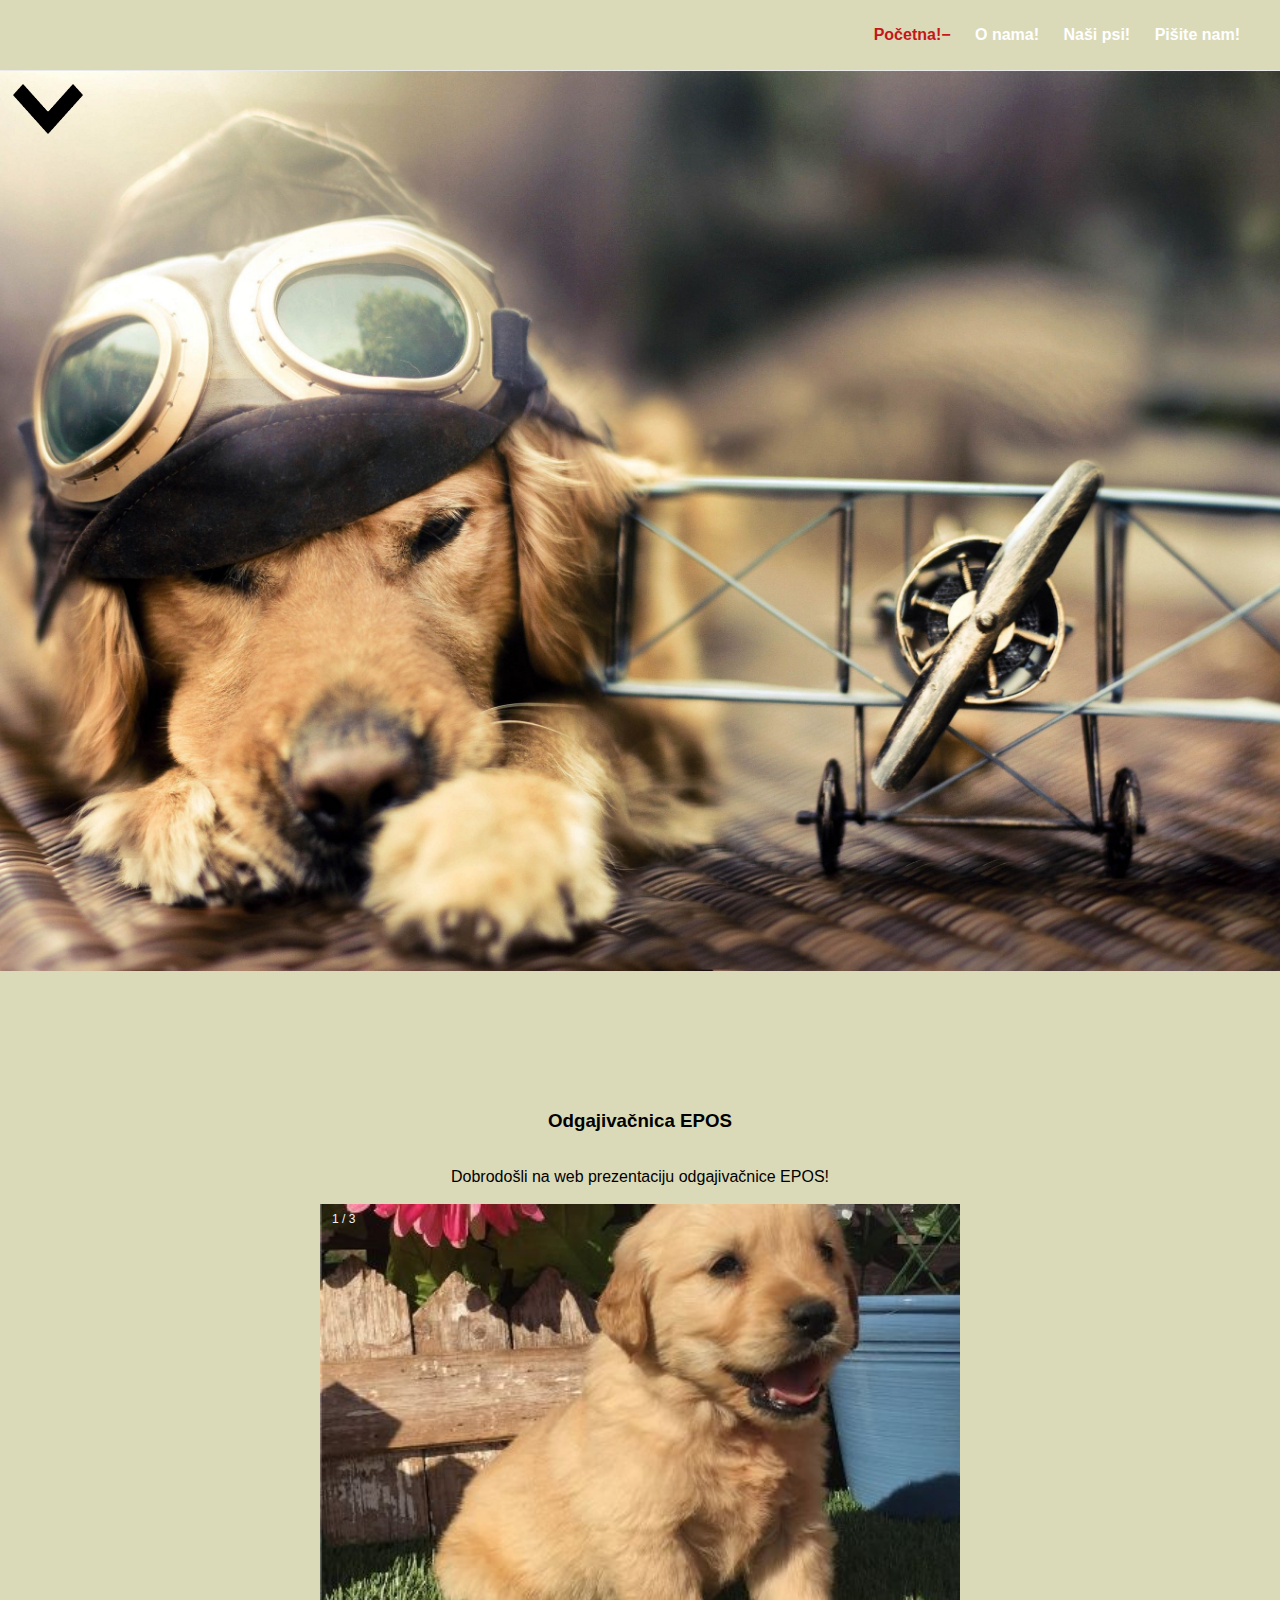
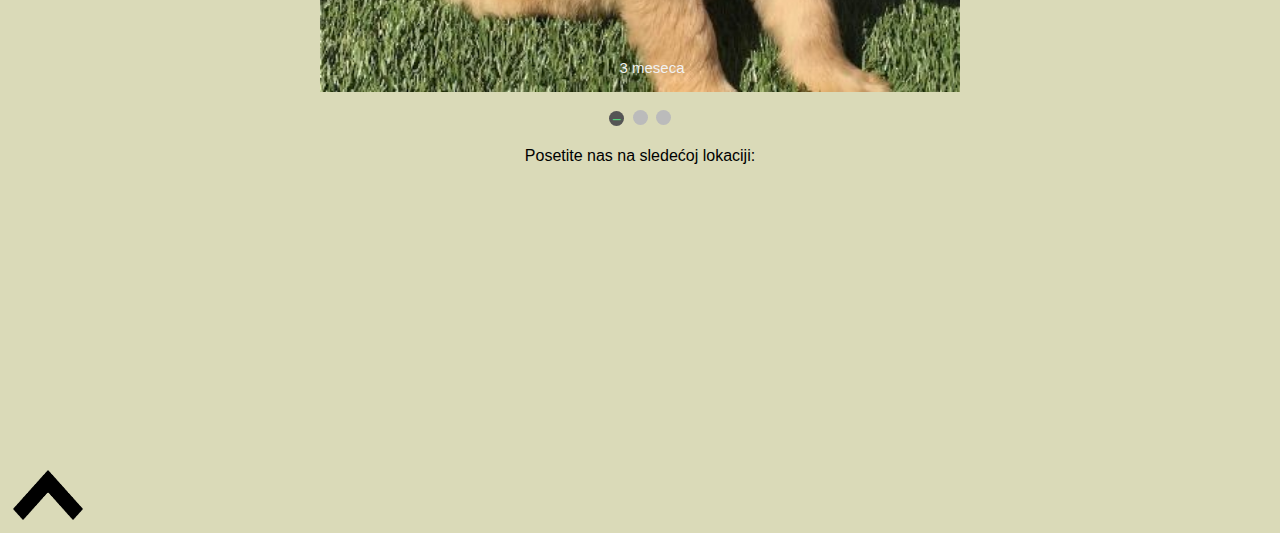
<file: index.html>
<!DOCTYPE html>
<html lang="en">
<head>
    <meta charset="UTF-8">
    <meta name="viewport" content="width=device-width, initial-scale=1.0">
    <meta http-equiv="X-UA-Compatible" content="ie=edge">
    <title>Odgajivačnica</title>
    <link rel="icon" href="images/icon.jpg" type="image/png" sizes="16x16">
    <link rel="stylesheet" href="css/style.css">
    <script src="https://ajax.googleapis.com/ajax/libs/jquery/2.1.1/jquery.min.js"></script>
    <script src="js/main.js"></script>     
</head>
<body>
        <div class="nav">
            <label for="toggle">&#9776;</label>
            <input type="checkbox" id="toggle"/>
            <div class="menu">
                <a href="#" class="active">Početna!</a>
                <a href="aboutUs.html">O nama!</a>
                <a href="ourDogs.html">Naši psi!</a>
                <a href="writeUs.html">Pišite nam!</a>
            </div>
        </div>
        <div class="backgroundImage">
            <a href="#sec1">
                <img src="images/arrowDown.png" height="50px" width="70px" style="padding: 1%">
            </a>
        </div>
    <section id="sec1">
        <div class="headline">
            <div class="headline-text">
                <div class="headline-text-item">
                        <h3><div id="changeText" style="font-weight: bold">Odgajivačnica EPOS</div></h3>
                        <br>
                        Dobrodošli na web prezentaciju odgajivačnice EPOS!
                        <br>
                        <br>
                        <div class="slideshow-container">

                                <div class="mySlides fade">
                                  <div class="numbertext">1 / 3</div>
                                  <img src="images/image1.jpg" style="width:100%">
                                  <div class="text">3 meseca</div>
                                </div>
                                
                                <div class="mySlides fade">
                                  <div class="numbertext">2 / 3</div>
                                  <img src="images/image2.jpg" style="width:100%">
                                  <div class="text">6 meseci</div>
                                </div>
                                
                                <div class="mySlides fade">
                                  <div class="numbertext">3 / 3</div>
                                  <img src="images/image3.jpg" style="width:100%">
                                  <div class="text">12 meseci</div>
                                </div>
                                
                                </div>
                                <br>
                                
                                <div style="text-align:center">
                                  <span class="dot"></span> 
                                  <span class="dot"></span> 
                                  <span class="dot"></span> 
                                </div>
                        <br>
                        Posetite nas na sledećoj lokaciji:
                        <br>
                        <br>
                        <iframe class="google-maps" src="https://www.google.com/maps/embed?pb=!1m18!1m12!1m3!1d2832.3995876675363!2d20.47303891553442!3d44.7726583790989!2m3!1f0!2f0!3f0!3m2!1i1024!2i768!4f13.1!3m3!1m2!1s0x475a70576248bf79%3A0xadaf5cff042d3bd0!2z0KTQsNC60YPQu9GC0LXRgiDQvtGA0LPQsNC90LjQt9Cw0YbQuNC-0L3QuNGFINC90LDRg9C60LAg0KPQvdC40LLQtdGA0LfQuNGC0LXRgtCwINGDINCR0LXQvtCz0YDQsNC00YM!5e0!3m2!1ssr!2srs!4v1607875797914!5m2!1ssr!2srs" width="400" height="300" frameborder="0" style="border:0;" allowfullscreen="" aria-hidden="false" tabindex="0"></iframe>
                </div>
            </div>
        </div>
    </section>
    <a href="#">
        <img src="images/arrowUp.png" height="50px" width="70px" style="padding: 1%" id="topFunction()" onclick="javascript:topFunction()">
    </a>
    </body>
<script>
    var slideIndex = 0;
    showSlides();

    function showSlides() {
    var i;
    var slides = document.getElementsByClassName("mySlides");
    var dots = document.getElementsByClassName("dot");
    for (i = 0; i < slides.length; i++) {
        slides[i].style.display = "none";  
    }
    slideIndex++;
    if (slideIndex > slides.length) {slideIndex = 1}    
    for (i = 0; i < dots.length; i++) {
        dots[i].className = dots[i].className.replace(" active", "");
    }
    slides[slideIndex-1].style.display = "block";  
    dots[slideIndex-1].className += " active";
    setTimeout(showSlides, 2000); // Change image every 2 seconds
    }


    /*function topFunction() {
            document.body.scrollTop = 0;
            document.documentElement.scrollTop = 0;
        }

    function blink() {
        document.getElementById("changeText").style.color = "#000000";
		setTimeout("appear()", 700);
	}

    function appear() {
        document.getElementById("changeText").style.color = "rgb(218, 218, 184)";
		setTimeout("blink()", 700);
    }
    window.onload = function () {
        blink();
    }
    $(document).ready(function () {
    // Handler for .ready() called.
    $('html, body').animate({
        scrollTop: $('#sec1').offset().top
    }, 'slow');
});*/
</script>
</html>
</file>
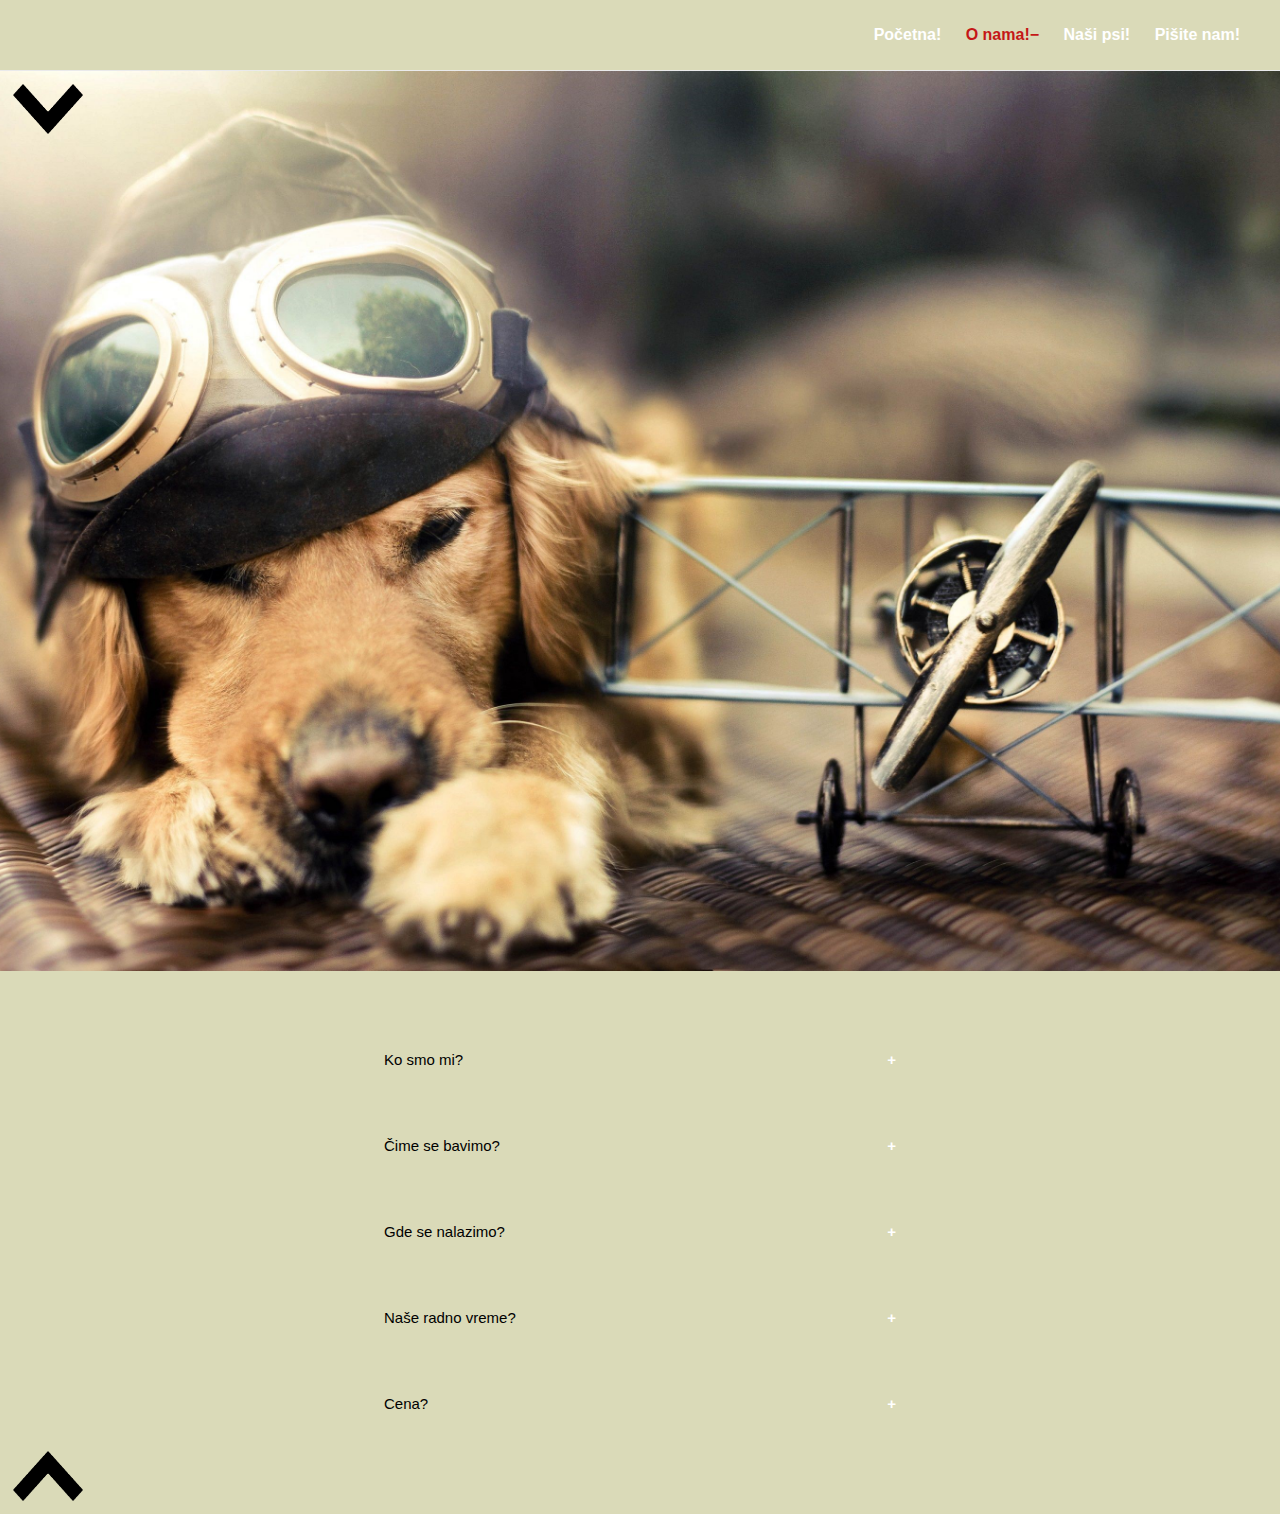
<file: aboutUs.html>
<!DOCTYPE html>
<html lang="en">
<head>
    <meta charset="UTF-8">
    <meta name="viewport" content="width=device-width, initial-scale=1.0">
    <meta http-equiv="X-UA-Compatible" content="ie=edge">
    <title>Odgajivačnica</title>
    <link rel="icon" href="images/icon.jpg" type="image/png" sizes="16x16">
    <link rel="stylesheet" href="css/style.css">
    <script src="https://ajax.googleapis.com/ajax/libs/jquery/2.1.1/jquery.min.js"></script>
    <script src="js/main.js"></script>
</head>
<body>
    <div class="nav">
        <label for="toggle">&#9776;</label>
        <input type="checkbox" id="toggle"/>
        <div class="menu">
            <a href="home.html">Početna!</a>
            <a href="#" class="active">O nama!</a>
            <a href="ourDogs.html">Naši psi!</a>
            <a href="writeUs.html">Pišite nam!</a>
        </div>
    </div>
    <div class="backgroundImage">
        <a href="#sec1">
            <img src="images/arrowDown.png" height="50px" width="70px" style="padding: 1%">
        </a>
    </div>
    
    <section id="sec1">
        <div class="headline">
                <div class="main-content">
                        <div class="main">
                                <br>
                                <br>
                                <br>
                                <button class="collapsible" style="background: transparent; color: #000000; padding: 2% 30%">Ko smo mi?</button>
                                <div class="content" style="background: transparent; padding: 0 30%">
                                <p>Lorem ipsum dolor sit amet, consectetur adipisicing elit, sed do eiusmod tempor incididunt ut labore et dolore magna aliqua. Ut enim ad minim veniam, quis nostrud exercitation ullamco laboris nisi ut aliquip ex ea commodo consequat.</p>
                                </div>
                                <br>
                                <button class="collapsible" style="background: transparent; color: #000000; padding: 2% 30%">Čime se bavimo?</button>
                                <div class="content" style="background: transparent; padding: 0 30%">
                                <p>Lorem ipsum dolor sit amet, consectetur adipisicing elit, sed do eiusmod tempor incididunt ut labore et dolore magna aliqua. Ut enim ad minim veniam, quis nostrud exercitation ullamco laboris nisi ut aliquip ex ea commodo consequat.</p>
                                </div>
                                <br>
                                <button class="collapsible" style="background: transparent; color: #000000; padding: 2% 30%">Gde se nalazimo?</button>
                                <div class="content" style="background: transparent; padding: 0 30%">
                                <p>Lorem ipsum dolor sit amet, consectetur adipisicing elit, sed do eiusmod tempor incididunt ut labore et dolore magna aliqua. Ut enim ad minim veniam, quis nostrud exercitation ullamco laboris nisi ut aliquip ex ea commodo consequat.</p>
                                </div>
                                <br>
                                <button class="collapsible" style="background: transparent; color: #000000; padding: 2% 30%">Naše radno vreme?</button>
                                <div class="content" style="background: transparent; padding: 0 30%">
                                <p>Lorem ipsum dolor sit amet, consectetur adipisicing elit, sed do eiusmod tempor incididunt ut labore et dolore magna aliqua. Ut enim ad minim veniam, quis nostrud exercitation ullamco laboris nisi ut aliquip ex ea commodo consequat.</p>
                                </div>
                                <br>
                                <button class="collapsible" style="background: transparent; color: #000000; padding: 2% 30%">Cena?</button>
                                <div class="content" style="background: transparent; padding: 0 30%">
                                <p>Lorem ipsum dolor sit amet, consectetur adipisicing elit, sed do eiusmod tempor incididunt ut labore et dolore magna aliqua. Ut enim ad minim veniam, quis nostrud exercitation ullamco laboris nisi ut aliquip ex ea commodo consequat.</p>
                                </div>
                                
                        </div>
                    </div>
        </div>
    </section>
    <a href="#">
        <img src="images/arrowUp.png" height="50px" width="70px" style="padding: 1%" id="topFunction()" onclick="javascript:topFunction()">
    </a>
</body>
<script>
    var coll = document.getElementsByClassName("collapsible");
    var i;

    for (i = 0; i < coll.length; i++) {
    coll[i].addEventListener("click", function() {
        this.classList.toggle("active");
        var content = this.nextElementSibling;
        if (content.style.maxHeight){
        content.style.maxHeight = null;
        } else {
        content.style.maxHeight = content.scrollHeight + "px";
        } 
    });
    }
        /*function topFunction() {
                document.body.scrollTop = 0;
                document.documentElement.scrollTop = 0;
            }
        $(document).ready(function () {
        // Handler for .ready() called.
        $('html, body').animate({
            scrollTop: $('#sec1').offset().top
        }, 'slow');
    });*/
</script>
</html>
</file>
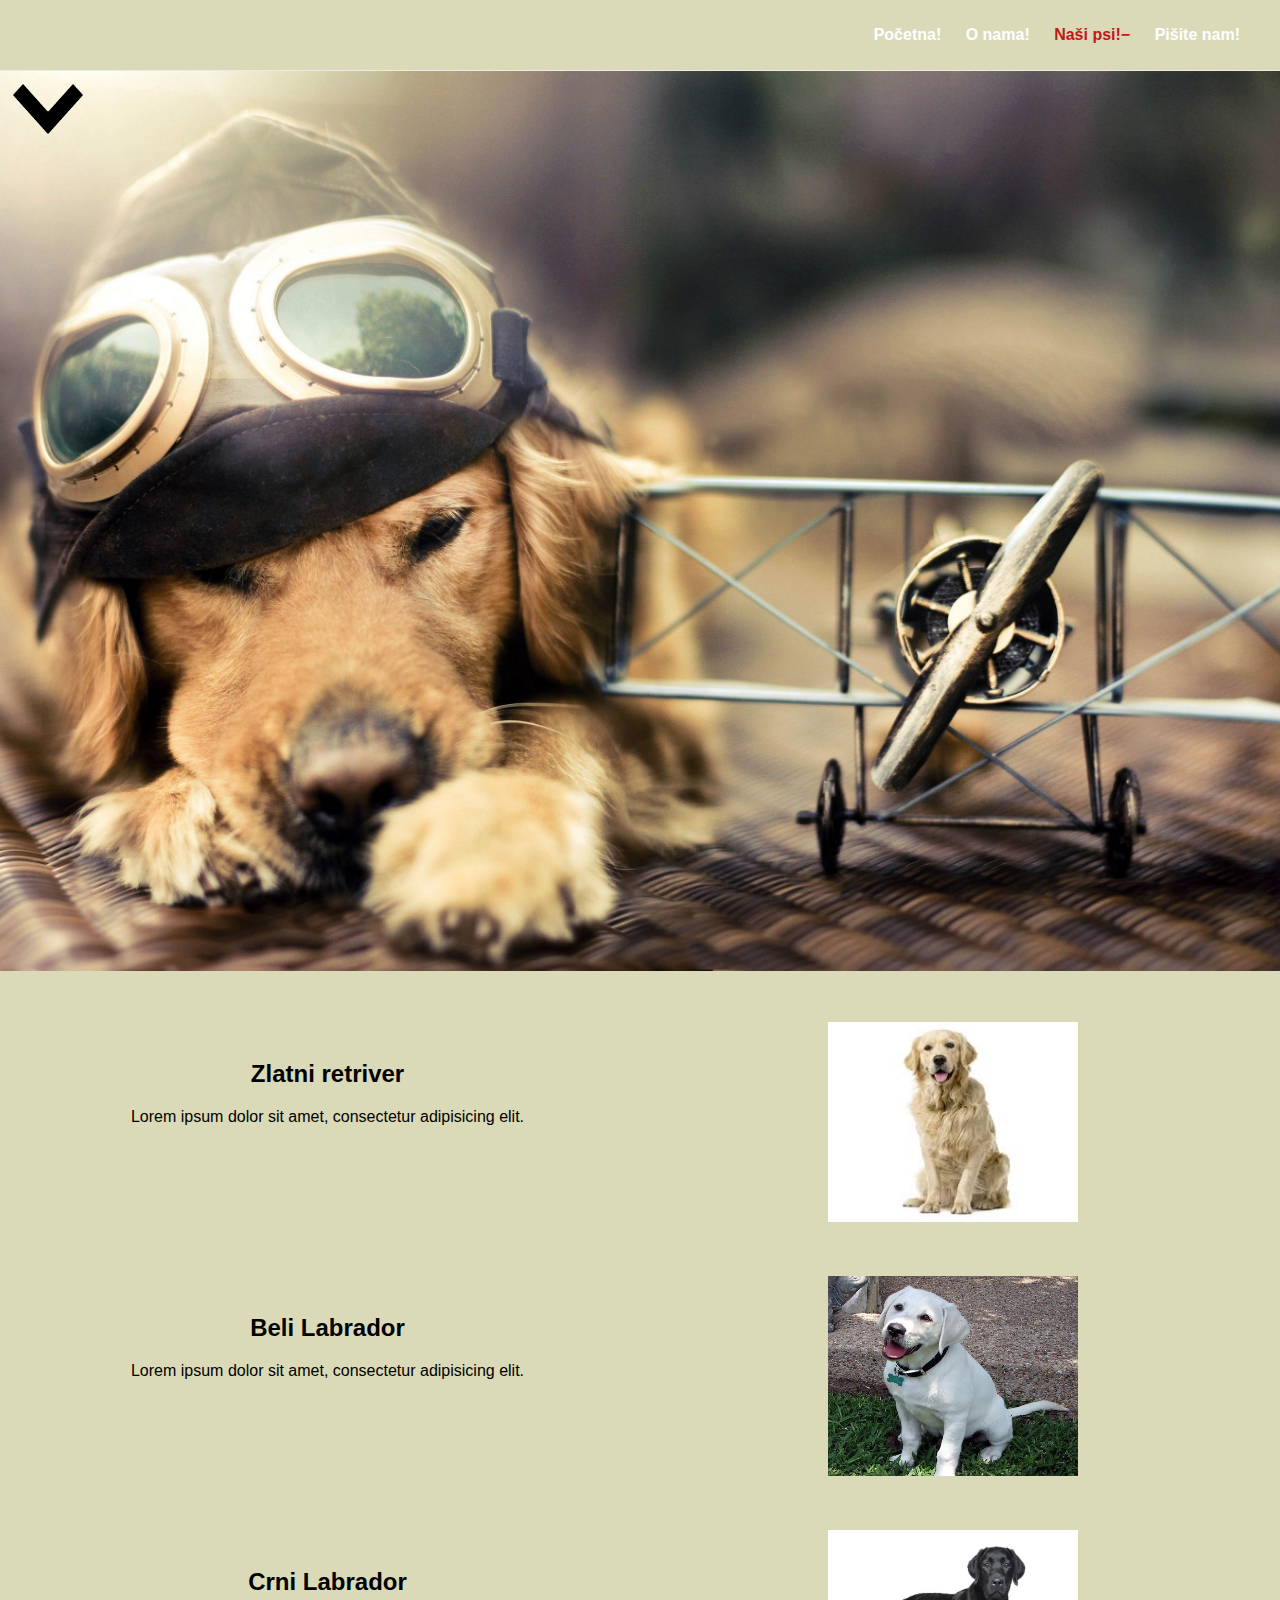
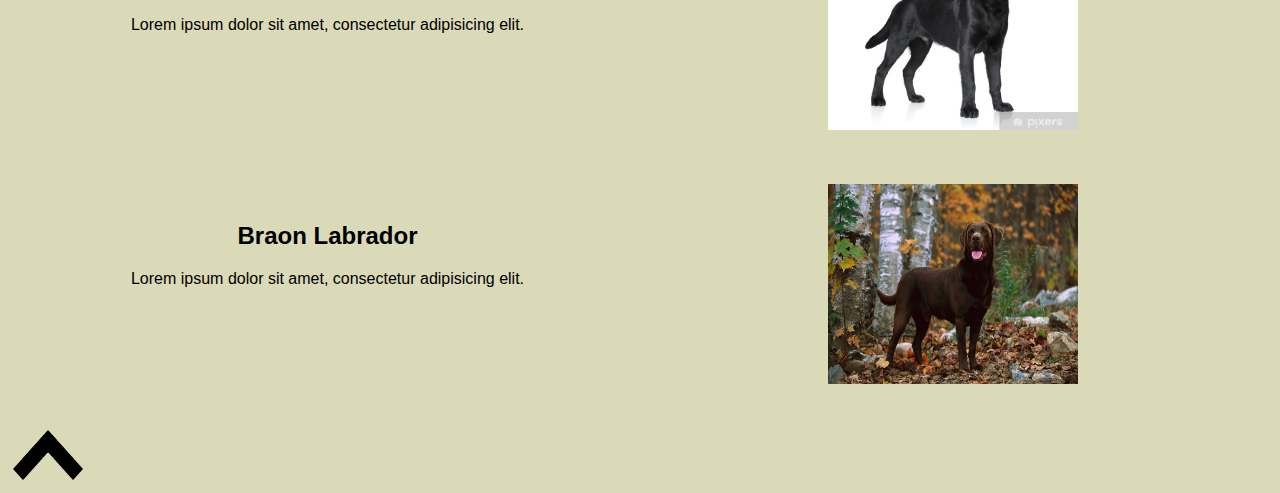
<file: ourDogs.html>
<!DOCTYPE html>
<html lang="en">
<head>
    <meta charset="UTF-8">
    <meta name="viewport" content="width=device-width, initial-scale=1.0">
    <meta http-equiv="X-UA-Compatible" content="ie=edge">
    <title>Odgajivačnica</title>
    <link rel="icon" href="images/icon.jpg" type="image/png" sizes="16x16">
    <link rel="stylesheet" href="css/style.css">
    <script src="https://ajax.googleapis.com/ajax/libs/jquery/2.1.1/jquery.min.js"></script>
    <script src="js/main.js"></script>
</head>
<body>
    <div class="nav">
        <label for="toggle">&#9776;</label>
        <input type="checkbox" id="toggle"/>
        <div class="menu">
            <a href="home.html">Početna!</a>
            <a href="aboutUs.html">O nama!</a>
            <a href="#" class="active">Naši psi!</a>
            <a href="writeUs.html">Pišite nam!</a>
        </div>
    </div>
    <div class="backgroundImage">
      <a href="#sec1">
          <img src="images/arrowDown.png" height="50px" width="70px" style="padding: 1%">
      </a>
  </div>
    <section id="sec1">
        <br>
        <div class="headline">
                <div class='some-page-wrapper'>
                        <div class='row'>
                          <div class='column'>
                            <div class='blue-column'>
                                    <br>
                                    <br>
                                <h2>Zlatni retriver</h2>
                                Lorem ipsum dolor sit amet, consectetur adipisicing elit. </div>
                            </div>
                          <div class='column'>
                            <div class='green-column'>
                                <br>
                                <img class='tv' src="images/image4.jpg">
                            </div>
                          </div>
                        </div>
                        <br>
                        <br>
                        <br>
                        <div class='row'>
                                <div class='column'>
                                  <div class='blue-column'>
                                          <br>
                                          <br>
                                      <h2>Beli Labrador</h2>
                                      Lorem ipsum dolor sit amet, consectetur adipisicing elit. </div>
                                    </div>
                                <div class='column'>
                                  <div class='green-column'>
                                      <br>
                                      <img class='tv' src="images/image5.jpg">
                                  </div>
                                </div>
                              </div>
                              <br>
                              <br>
                              <br>
                              <div class='row'>
                                    <div class='column'>
                                      <div class='blue-column'>
                                              <br>
                                              <br>
                                          <h2>Crni Labrador</h2>
                                          Lorem ipsum dolor sit amet, consectetur adipisicing elit. </div>

                                        </div>
                                    <div class='column'>
                                      <div class='green-column'>
                                          <br>
                                          <img class='tv' src="images/image6.jpg">
                                      </div>
                                    </div>
                                  </div>
                                  <br>
                                  <br>
                                  <br>
                                  <div class='row'>
                                        <div class='column'>
                                          <div class='blue-column'>
                                                  <br>
                                                  <br>
                                              <h2>Braon Labrador</h2>
                                              Lorem ipsum dolor sit amet, consectetur adipisicing elit. </div>

                                            </div>
                                        <div class='column'>
                                          <div class='green-column'>
                                              <br>
                                              <img class='tv' src="images/image7.jpg">
                                          </div>
                                        </div>
                                      </div>
                                      <br>
                                      <br>
                                      
                                </div>
        </div>
    </section>
    <a href="#">
        <img src="images/arrowUp.png" height="50px" width="70px" style="padding: 1%" id="topFunction()" onclick="javascript:topFunction()">
    </a>
</body>

<script>
        /*$(document).ready(function () {
        // Handler for .ready() called.
        $('html, body').animate({
            scrollTop: $('#sec1').offset().top
        }, 'slow');
    });*/
    </script>
</html>
</file>
<file: css/style.css>
html, body {
  width: 100%;
  height: 100%;
  margin: 0;
  scroll-behavior: smooth;
}

html {
  font-family: "helvetica neue", sans-serif;
}

body {
  background-color: rgb(218, 218, 184);
  
  height: 100%;
}

.backgroundImage{
  background-image: url('wall.png');
  background-position: center;
  background-repeat: no-repeat;
  background-size: cover;
  height: 100%;
  width: 100%;
}

.nav {
  border-bottom: 1px solid #EAEAEB;
  text-align: right;
  height: 70px;
  line-height: 70px;
}

.menu {
  margin: 0 30px 0 0;
}

.menu a {
  clear: right;
  text-decoration: none;
  color: gray;
  margin: 0 10px;
  line-height: 70px;
  font-weight: bold;
  color: #ffffff;
}

span {
  color: #54D17A;
}

label {
  margin: 0 40px 0 0;
  font-size: 26px;
  line-height: 70px;
  display: none;
  width: 26px;
  float: right;
}

#toggle {
  display: none;
}

.menu a.active {
  color: rgb(197, 23, 23);  
  background-color: transparent;
}

@media only screen and (max-width: 500px) {
  label {
      display: block;
      cursor: pointer;
      color: #ffffff;
  }
  .menu {
      text-align: center;
      width: 100%;
      display: none;
  }
  .menu a {
      display: block;
      border-bottom: 1px solid #EAEAEB;
      margin: 0;
  }
  #toggle:checked + .menu {
      display: block;
  }
  .headline-text-item{
    width: 100%;
  }
  .headline-text-item h2{
    font-size: 2.5em;
  }
}

.headline-text{
  display: -webkit-box;
  display: -webkit-flex;
  display: -ms-flexbox;
  display: flex;
  padding: 120px 0;
}

.headline-text-item{
  color: #000000;
  margin: auto;
  text-align: center;
  width: 50%;
}

.headline-text-item h2{
  font-size: 3em;
  margin-bottom: 20px;
  text-transform: uppercase;
}

.headline-text-item p{
  font-size: 18px;
}

.item{
  display: -webkit-box;
  display: -webkit-flex;
  display: -ms-flexbox;
  display: flex;
  -webkit-box-align: center;
  -webkit-align-items: center;
  -ms-flex-align: center;
  align-items: center;
  -webkit-box-orient: vertical;
  -webkit-box-direction: normal;
  -webkit-box-direction: column;
  -ms-flex-direction: column;
  flex-direction: column;
}

.contactForm{
  padding: 50px 0;
  position: relative;
  z-index: 1;  
}

.item h2 {
  color: #000000;
  font-size: 40px;
  margin-bottom: 18px; 
}

.item input[type="text"]{
  border-radius: 10px;
  margin-bottom: 15px;
  padding: 15px;
  height: 1px;
  width: 30%;
  color: #000000;
}

.item input[type="email"]{
  border-radius: 10px;
  margin-bottom: 15px;
  padding: 15px;
  height: 1px;
  width: 30%;
  color: #000000;
}

.item textarea{
  border-radius: 10px;
  height: 100px;
  padding: 15px;
  width: 30%;
  color: #000000;
}

.item button{
  height: 30px;
  width: 15%;
  margin-top: 15px;
  text-align: center;
  text-transform: uppercase;
  color: #000000;
  font-weight: bold;
}

.item{
    display: -webkit-box;
    display: -webkit-flex;
    display: -ms-flexbox;
    display: flex;
    -webkit-box-align: center;
    -webkit-align-items: center;
    -ms-flex-align: center;
    align-items: center;
    -webkit-box-orient: vertical;
    -webkit-box-direction: normal;
    -webkit-box-direction: column;
    -ms-flex-direction: column;
    flex-direction: column;
}

.contactForm{
    padding: 50px 0;
    position: relative;
    z-index: 1;  
}

.item h2 {
    color: #ffffff;
    font-size: 40px;
    margin-bottom: 18px; 
}

.item input[type="text"]{
    border-radius: 10px;
    margin-bottom: 15px;
    padding: 15px;
    height: 1px;
    width: 30%;
    color: #000000;
}


.item input[type="email"]{
    border-radius: 10px;
    margin-bottom: 15px;
    padding: 15px;
    height: 1px;
    width: 30%;
    color: #000000;
}

.item textarea{
    border-radius: 10px;
    height: 100px;
    padding: 15px;
    width: 30%;
    color: #000000;
}

.item button{
    height: 30px;
    width: 15%;
    margin-top: 15px;
    text-align: center;
    text-transform: uppercase;
    color: #000000;
    font-weight: bold;
}

.google-maps {
  width: 75% !important;
  height: 75% !important;
}

body {font-family: Verdana, sans-serif;}
.mySlides {display: none;}
img {vertical-align: middle;}

/* Slideshow container */
.slideshow-container {
  max-width: 1000px;
  position: relative;
  margin: auto;
}

/* Caption text */
.text {
  color: #f2f2f2;
  font-size: 15px;
  padding: 8px 12px;
  position: absolute;
  bottom: 8px;
  width: 100%;
  text-align: center;
}

/* Number text (1/3 etc) */
.numbertext {
  color: #f2f2f2;
  font-size: 12px;
  padding: 8px 12px;
  position: absolute;
  top: 0;
}

/* The dots/bullets/indicators */
.dot {
  height: 15px;
  width: 15px;
  margin: 0 2px;
  background-color: #bbb;
  border-radius: 50%;
  display: inline-block;
  transition: background-color 0.6s ease;
}

.active {
  background-color: #717171;
}

/* Fading animation */
.fade {
  -webkit-animation-name: fade;
  -webkit-animation-duration: 1.5s;
  animation-name: fade;
  animation-duration: 1.5s;
}

@-webkit-keyframes fade {
  from {opacity: .4} 
  to {opacity: 1}
}

@keyframes fade {
  from {opacity: .4} 
  to {opacity: 1}
}

/* On smaller screens, decrease text size */
@media only screen and (max-width: 300px) {
  .text {font-size: 11px}
}

.collapsible {
  background-color: #777;
  color: white;
  cursor: pointer;
  padding: 18px;
  width: 100%;
  border: none;
  text-align: left;
  outline: none;
  font-size: 15px;
}

.active, .collapsible:hover {
  background-color: #555;
}

.collapsible:after {
  content: '\002B';
  color: white;
  font-weight: bold;
  float: right;
  margin-left: 5px;
}

.active:after {
  content: "\2212";
}

.content {
  padding: 0 18px;
  max-height: 0;
  overflow: hidden;
  transition: max-height 0.2s ease-out;
  background-color: #f1f1f1;
}

.some-page-wrapper {
    margin: 15px;
  }
  
  .row {
    display: flex;
    flex-direction: row;
    flex-wrap: wrap;
    width: 100%;
  }
  
  .column {
    display: flex;
    flex-direction: column;
    flex-basis: 100%;
    flex: 1;
  }
  
  .blue-column {
    height: 200px;
    text-align: center;
  }
  
  .green-column {
    height: 200px;
    text-align: center;
  }

  @media screen and (min-width: 800px) {
    .column {
      flex: 1
    }
  
    .double-column {
      flex: 2
    }
    .tv{
        height: 200px;
        width: 250px;
    }
  }

  .tv{
    height: 200px; 
    width: 250px;
    display: block;
    margin-left: auto;
    margin-right: auto;
  }
</file>
